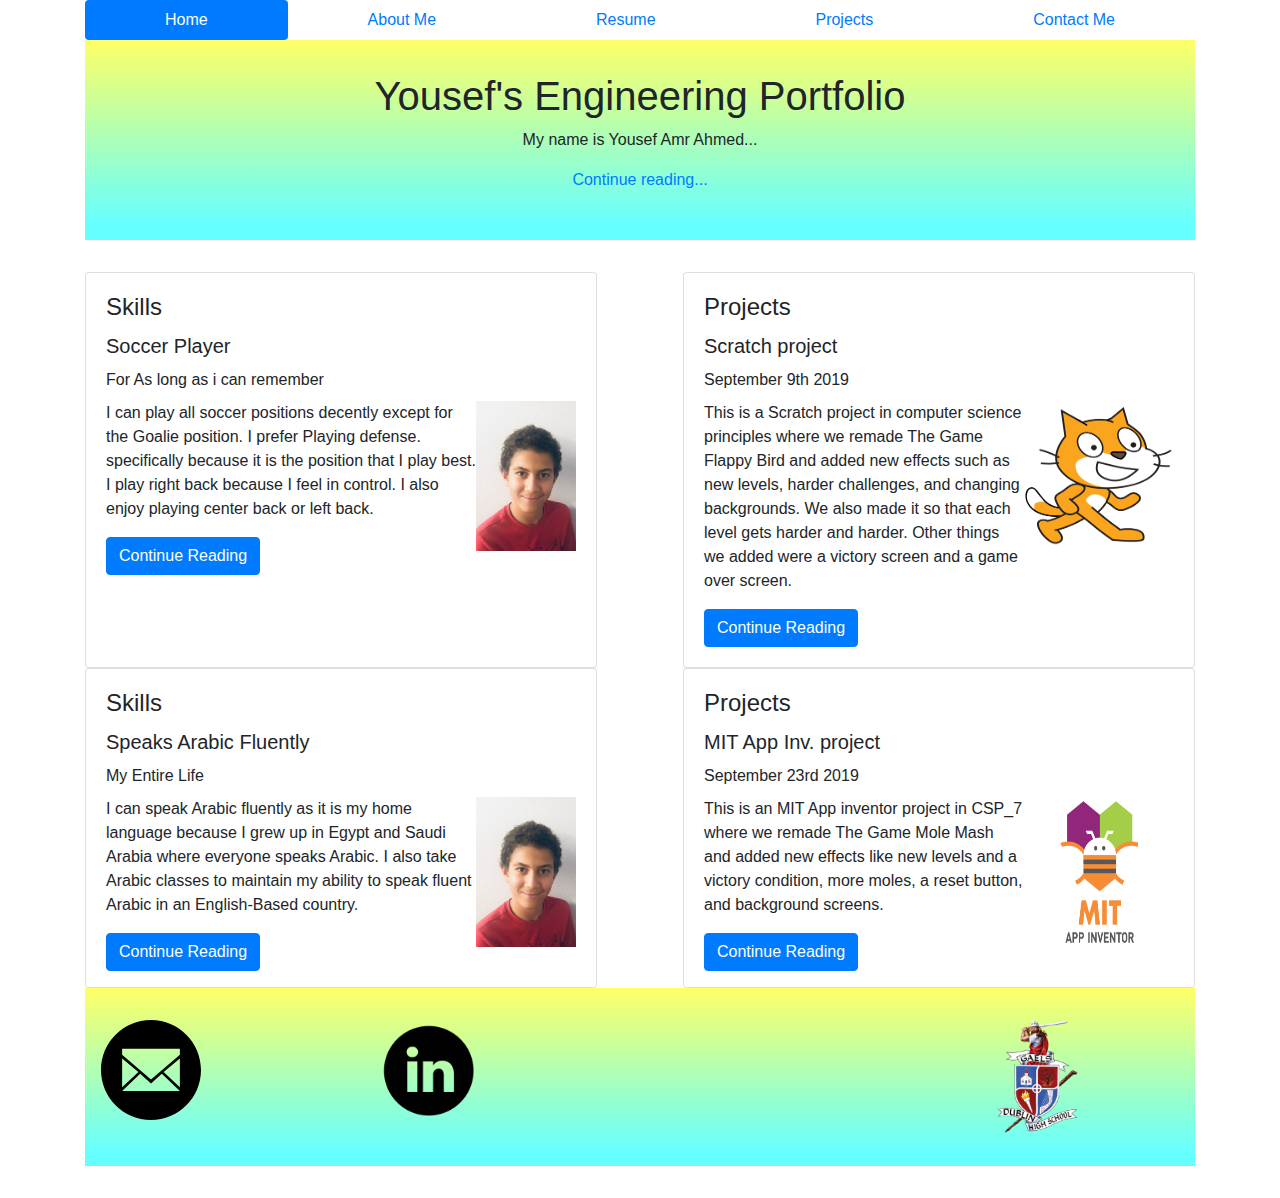
<file: index.html>
<!doctype html>
<html lang="en">

<head> <!this is the link to th Bootstrap file that adds all the styling> 
	<meta charset="utf-8"> <title> Yousef's Engineering Portfolio</title>
	<link href="Bootstrap_4.3.1/css/bootstrap.css" type='text/css' rel="stylesheet"> </head>
<! thanks to Shrayas tulsi for helping me with the nav bar > 
<body><!this is the code for the nav bar>
	<div class="container" >
		<nav class="nav nav-pills nav-fill"> <a class="nav-item nav-link active" <href="index.html">Home</a> <a class="nav-item nav-link"
			 href="Last_AboutMe.html">About Me</a> <a class="nav-item nav-link" href="Last_Resume.html">Resume</a> <a class="nav-item nav-link"
			 href="Last_Projects.html">Projects</a> <a class="nav-item nav-link" href="Last_ContactMe.html">Contact Me</a> </nav>
		<div class="jumbotron">

			<div>
				<h1 align="center">Yousef's Engineering Portfolio</h1>
				<p align="center">My name is Yousef Amr Ahmed...</p>
				<center><p align=""> <a href="Last_AboutMe.html">Continue reading...</a></p></center>
			</div>
		</div>
	 </div>
	</div>
	<div class="container"><! this is the code for the content cards>
		<div class="row">
			<div class="col">
				<div class="card" style="width: 32rem;">
					<div class="card-body">
						<h4 class="card-title">Skills
							<h5 class="card-title">Soccer Player</h5>
							<h6 class="card-title">For As long as i can remember</h6>
              
							<img src="Images/Ahmed.jpg" width="100" height="150" title="Gales icon" alt="Gales" align="right">
    <p class="card-text">I can play all soccer positions decently except for the Goalie position. I prefer Playing defense.    specifically because it is the position that I play best. I play right back because I feel in control. I also enjoy playing center back or left back.</p> 
    <a href="Last_AboutMe.html" class="btn btn-primary">Continue Reading</a>
    <br>
    <br>
    <br>
    <br>
          </div>
        </div>
      </div>
    <div class="col" align="right">
				<div class="card" style="width: 32rem;">
					<div class="card-body" align="left">
						<h4 class="card-title">Projects
							<h5 class="card-title">Scratch project</h5>
							<h6 class="card-title">September 9th 2019</h6>
							<img src="Images/scratch.png" width="150" height="150" title="Gales icon" alt="Gales" align="right">
     <p class="card-text"> This is a Scratch project in computer science principles where we remade The Game Flappy Bird and added new effects such as new levels, harder challenges, and changing backgrounds. We also made it so that each level gets harder and harder. Other things we added were a victory screen and a game over screen.</p> 
     <a href="Last_AboutMe.html" class="btn btn-primary">Continue Reading</a>
          </div>
        </div>
      </div>
    </div>
    <div class="row">
			<div class="col">
				<div class="card" style="width: 32rem; height: 20rem;"align="right" >
					<div class="card-body" align="left">
						<h4 class="card-title">Skills
							<h5 class="card-title">Speaks Arabic Fluently</h5>
							<h6 class="card-title">My Entire Life</h6>
							<img src="Images/Ahmed.jpg" width="100" height="150" title="Gales icon" alt="Gales" align="right">
    <p class="card-text">I can speak Arabic fluently as it is my home language because I grew up in Egypt and Saudi Arabia where everyone speaks Arabic. I also take Arabic classes to maintain my ability to speak fluent Arabic in an English-Based country.</p> 
    <a href="Last_AboutMe.html" class="btn btn-primary">Continue Reading</a>
          </div>
        </div>
      </div> 
      <div class="col" align="right">
				<div class="card" style="width: 32rem; height: 20rem;">
					<div class="card-body" align="left">
						<h4 class="card-title">Projects
							<h5 class="card-title">MIT App Inv. project</h5>
							<h6 class="card-title">September 23rd 2019</h6>
							<img src="Images/Mit.png" width="150" height="150" title="Gales icon" alt="Gales" align="right">
     <p class="card-text"> This is an MIT App inventor project in CSP_7 where we remade The Game Mole Mash and added new effects like new levels and a victory condition, more moles, a reset button, and background screens.  </p> 
     <a href="Last_AboutMe.html" class="btn btn-primary">Continue Reading</a>
     <! content >
          </div>
        </div> 
      </div>
    </div>
  </div>
</body>
</body> <! footer>
  <footer class="container">
  <div class="jumbotron">
    <div class="row">
      <div class="col-3">
        <a target="_blank"href='mailto:Yaghanem2005@gmail.com'>
          <img src="Images/image.svg" style='width:100px'>
        </a>
       </div>
       <div class="col-3">
         <a target="_blank"href='https://www.linkedin.com/pub/yousef-Ahmed/72/429/aa0'>
          <img src="Images/linkedin-icon-black-and-white-13.jpg" style='width:100px'>
         </a>
      </div>
    <div class='col-5'>
       <a target="_blank"href='http://www.dublin.k12.ca.us/dhs'>
        <img src="Images/DHS2.png" style='width:100px' class='float-right'>
       </a>
       
      </div>
     </div>
   </div>
</footer>
  </html>
</file>
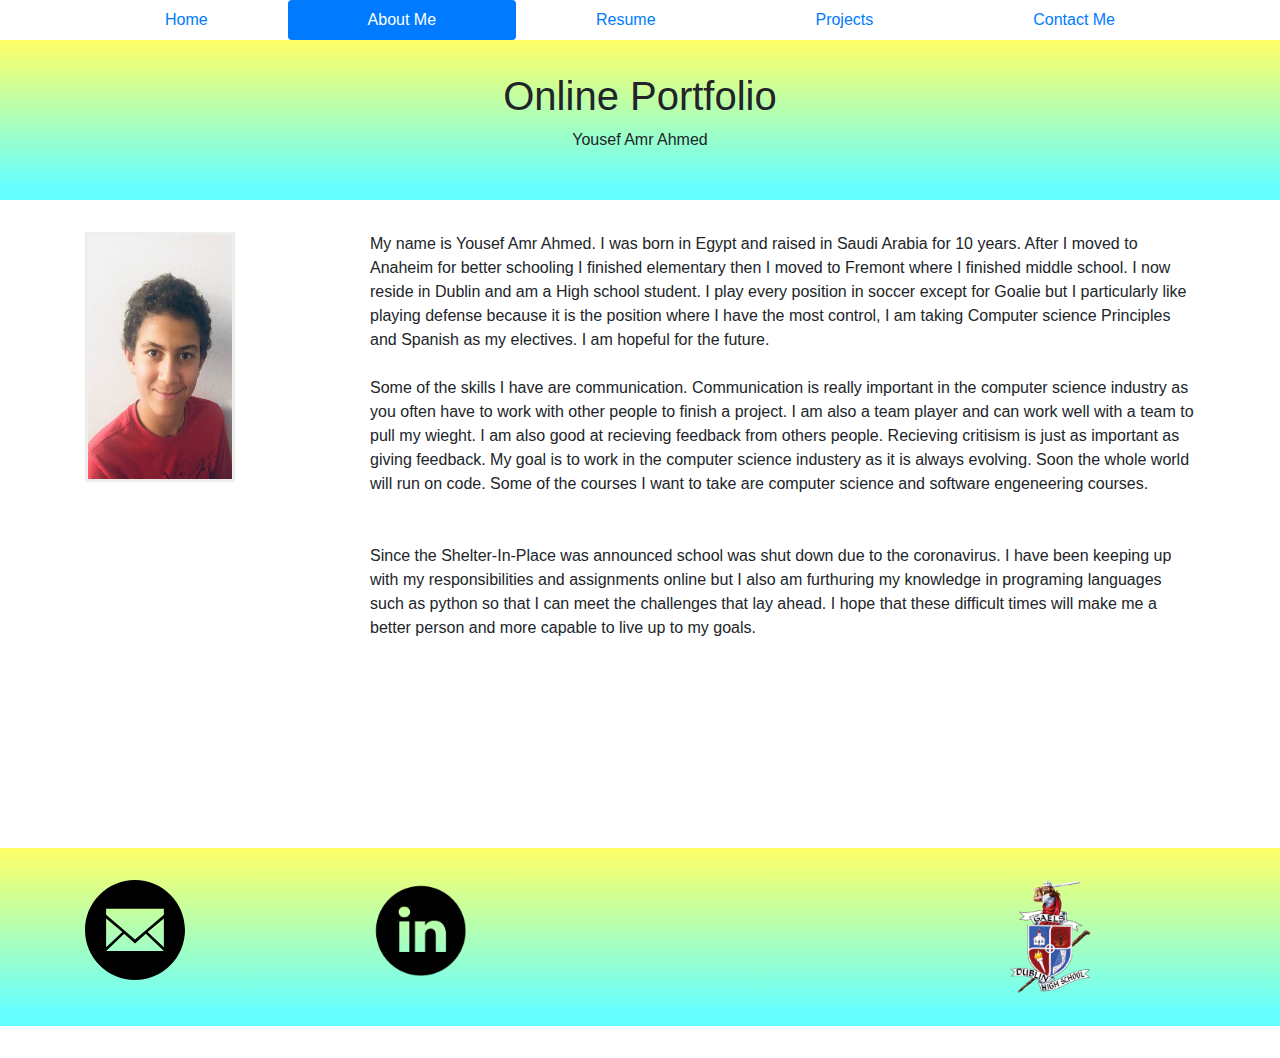
<file: Last_AboutMe.html>
<!doctype html>
<html lang="en">

<head>
	<meta charset="utf-8"> <title> Yousef's Engineering Portfolio</title>
	<link href="Bootstrap_4.3.1/css/bootstrap.css" type='text/css' rel="stylesheet"> </head>

<body>
	<div class="container"><! nav bar>
		<nav class="nav nav-pills nav-fill">           
      <a class="nav-item nav-link " href="index.html">Home</a>
       <a class="nav-item nav-link active"
			 href="Last_AboutMe.html">About Me</a> 
       <a class="nav-item nav-link" href="Last_Resume.html">Resume</a> 
       <a class="nav-item nav-link"
			 href="Last_Projects.html">Projects</a> 
       <a class="nav-item nav-link" href="Last_ContactMe.html">Contact Me</a> </nav>
	</div>
  
  <div class="jumbotron">
      <div class="container">
			<! content code>
				<h1 align=" center">Online Portfolio</h1>
				<p align="center"> Yousef Amr Ahmed</p>
		</div>
	 </div>
  <div class="container">
  <div class="row">
   <div class="col-sm-3">
            <img src="Images/Ahmed.jpg" width="150" height="250" title="Gales icon" alt="Gales" style="border: solid;border-color: rgb(238,238,238)">
           </div>
         
          <div class="col-sm">
             <p> My name is Yousef Amr Ahmed. I was born in Egypt and raised in Saudi Arabia for 10 years. After I moved to Anaheim for better schooling I finished elementary then  I moved to Fremont where I finished middle school. I now reside in Dublin and am a High school student. I play every position in soccer except for Goalie but I particularly like playing defense because it is the position where I have the most control, I am taking Computer science Principles and Spanish as my electives. I am hopeful for the future.


<br>
<br>
Some of the skills I have are communication. Communication is really important in the computer science industry as you often have to work with other people to finish a project. I am also a team player and can work well with a team to pull my wieght. I am also good at recieving feedback from others people. Recieving critisism is just as important as giving feedback. My goal is to work in the computer science industery as it is always evolving. Soon the whole world will run on code. Some of the courses I want to take are computer science and software engeneering courses.
<br>
<br>
<br>

Since the Shelter-In-Place was announced school was shut down due to the coronavirus. I have been keeping up with my responsibilities and assignments online but I also am furthuring my knowledge in programing languages such as python so that I can meet the challenges that lay ahead. I hope that these difficult times will make me a better person and more capable to live up to my goals.


             </p>
    </div>
  </div>
  </div>
  </body>
  <br>
  <br>
  <br>
  <br>
  <br>
  <br>
  <br>
  <br>
  </body> <! footer>
  <footer class="jumbotron">
  <div class="container">
    <div class="row">
      <div class="col-3">
        <a target="_blank"href='mailto:Yaghanem2005@gmail.com'>
          <img src="Images/image.svg" style='width:100px'>
        </a>
       </div>
       <div class="col-3">
         <a target="_blank"href='https://www.linkedin.com/pub/yousef-Ahmed/72/429/aa0'>
          <img src="Images/linkedin-icon-black-and-white-13.jpg" style='width:100px'>
         </a>
      </div>
    <div class='col-5'>
       <a target="_blank"href='http://www.dublin.k12.ca.us/dhs'>
        <img src="Images/DHS2.png" style='width:100px' class='float-right'>
       </a>
       
      </div>
     </div>
   </div>
</footer>
  </html>
</file>
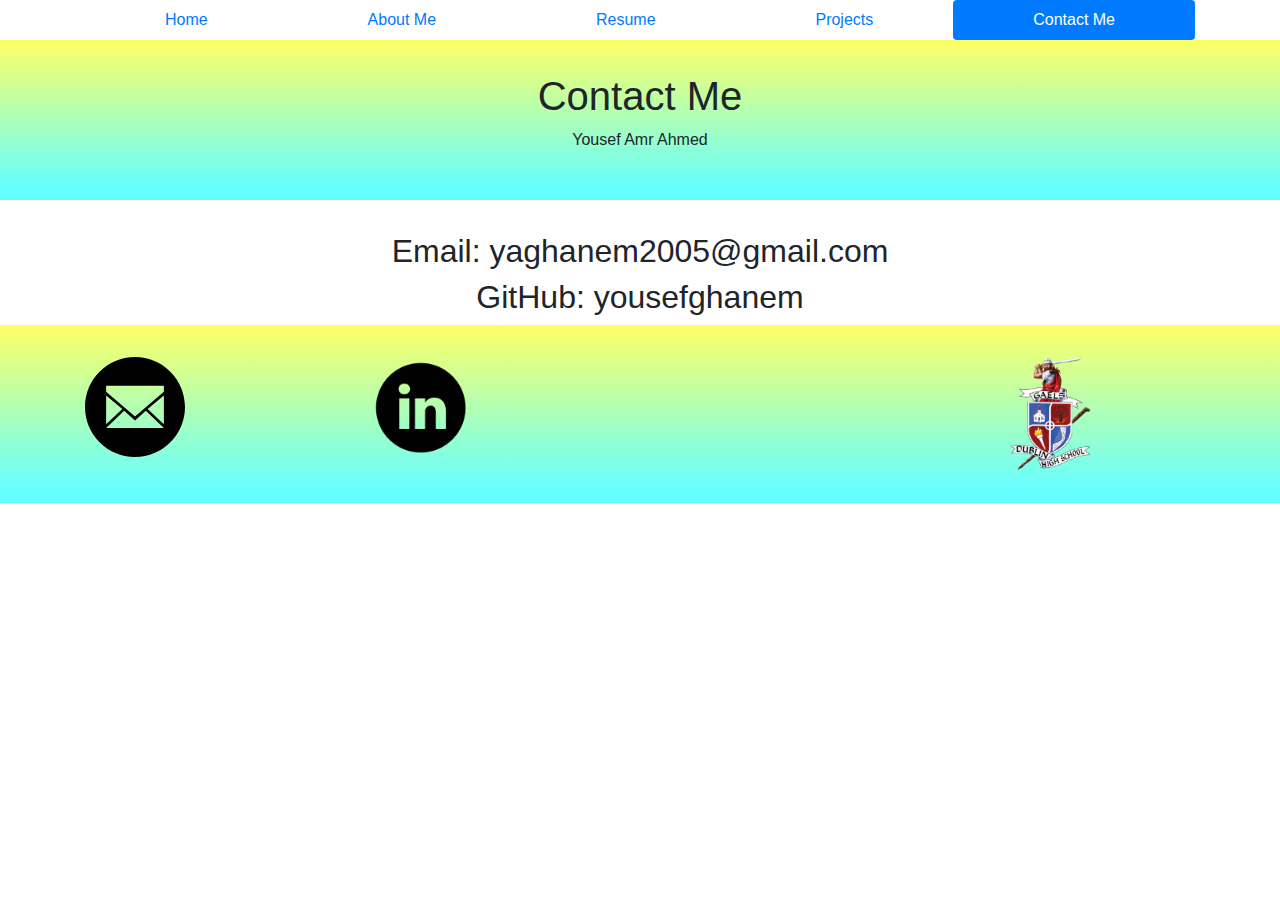
<file: Last_ContactMe.html>
<!doctype html>
<html lang="en">

<head>
	<meta charset="utf-8"> <title> Yousef's Engineering Portfolio</title>
	<link href="Bootstrap_4.3.1/css/bootstrap.css" type='text/css' rel="stylesheet"> </head>

<body>
	<div class="container"> <!nav bar >
		<nav class="nav nav-pills nav-fill">           
      <a class="nav-item nav-link " href="index.html">Home</a>
       <a class="nav-item nav-link "
			 href="Last_AboutMe.html">About Me</a> 
       <a class="nav-item nav-link " href="Last_Resume.html">Resume</a> 
       <a class="nav-item nav-link"
			 href="Last_Projects.html">Projects</a> 
       <a class="nav-item nav-link active" href="Last_ContactMe.html">Contact Me</a> </nav>
	</div>
  
  <div class="jumbotron">
      <div class="container">
			
				<h1 align="center">Contact Me</h1>
				<p align="center"> Yousef Amr Ahmed</p>
		</div>
	 </div>
  <div class="container">
  <div class="row">
            
         <! content code >
          <div class="col-sm">
             <h2 align="center"> Email: 
               yaghanem2005@gmail.com</h2>
               <h2 align="center"> GitHub: 
                yousefghanem</h2>


    </div>
  </div>
  </div>
  </body> <! footer>
  <footer class="jumbotron">
  <div class="container">
    <div class="row">
      <div class="col-3">
        <a target="_blank"href='mailto:Yaghanem2005@gmail.com'>
          <img src="Images/image.svg" style='width:100px'>
        </a>
       </div>
       <div class="col-3">
         <a target="_blank"href='https://www.linkedin.com/pub/yousef-Ahmed/72/429/aa0'>
          <img src="Images/linkedin-icon-black-and-white-13.jpg" style='width:100px'>
         </a>
      </div>
    <div class='col-5'>
       <a target="_blank"href='http://www.dublin.k12.ca.us/dhs'>
        <img src="Images/DHS2.png" style='width:100px' class='float-right'>
       </a>
       
      </div>
     </div>
   </div>
</footer>
  </html>
</file>
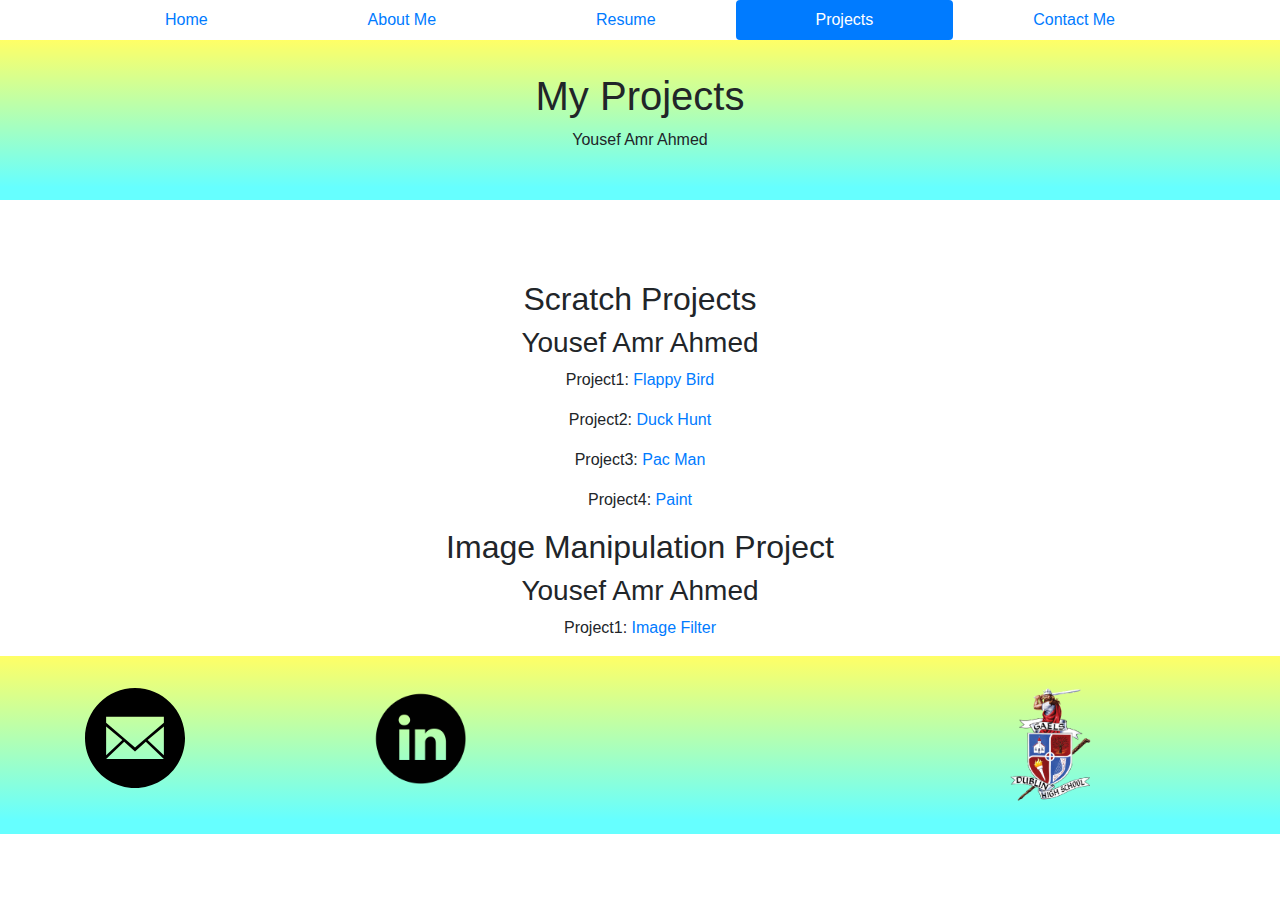
<file: Last_Projects.html>
<!doctype html>
<html lang="en">

<head>
	<meta charset="utf-8"> <title> Yousef's Engineering Portfolio</title>
	<link href="Bootstrap_4.3.1/css/bootstrap.css" type='text/css' rel="stylesheet"> </head>

<body > <! nav bar>
	<div class="container">
		<nav class="nav nav-pills nav-fill">
			<a class="nav-item nav-link " href="index.html">Home</a>
			<a class="nav-item nav-link " href="Last_AboutMe.html">About Me</a>
			<a class="nav-item nav-link" href="Last_Resume.html">Resume</a>
			<a class="nav-item nav-link active" href="Last_Projects.html">Projects</a>
			<a class="nav-item nav-link " href="Last_ContactMe.html">Contact Me</a> </nav>
	</div>

	<div class="jumbotron">
		<div class="container">

			<h1 align="center">My Projects</h1>
			<p align="center"> Yousef Amr Ahmed</p>
		</div>
	</div>
	<br>
   <br>
<! content code>
  <div class="container">
<div class="col">
            
      <div class="container" align="center">
			
				<h2 align="center">Scratch Projects</h2>
				<h3 align="center"> Yousef Amr Ahmed</h3>
        <p> Project1: <a href='https://scratch.mit.edu/projects/328122184/''>Flappy Bird </a></p>
        <p> Project2: <a href='https://scratch.mit.edu/projects/184906569/'>Duck Hunt </a></p>
        <p> Project3: <a href='https://scratch.mit.edu/projects/195315646/'>Pac Man </a></p>
        <p> Project4: <a href='https://scratch.mit.edu/projects/183394938/'>Paint </a></p>
		</div>
	 </div>
         
         <div class="container">
  <div class="row">
    <div class="col">
            
      <div class="container" align="center">
			
				<h2 align="center">Image Manipulation Project</h2>
				<h3 align="center"> Yousef Amr Ahmed</h3>
        <p> Project1: <a href='https://repl.it/@Ahmed107130/147-Image-Artist'>Image Filter</a></p>
       
		</div>
	 </div>
          


    </div>
  </div>
  </div>
  </body> <! footer>
  <footer class="jumbotron">
  <div class="container">
    <div class="row">
      <div class="col-3">
        <a target="_blank"href='mailto:Yaghanem2005@gmail.com'>
          <img src="Images/image.svg" style='width:100px'>
        </a>
       </div>
       <div class="col-3">
         <a target="_blank"href='https://www.linkedin.com/pub/yousef-Ahmed/72/429/aa0'>
          <img src="Images/linkedin-icon-black-and-white-13.jpg" style='width:100px'>
         </a>
      </div>
    <div class='col-5'>
       <a target="_blank"href='http://www.dublin.k12.ca.us/dhs'>
        <img src="Images/DHS2.png" style='width:100px' class='float-right'>
       </a>
       
      </div>
     </div>
   </div>
</footer>
  </html>
</file>
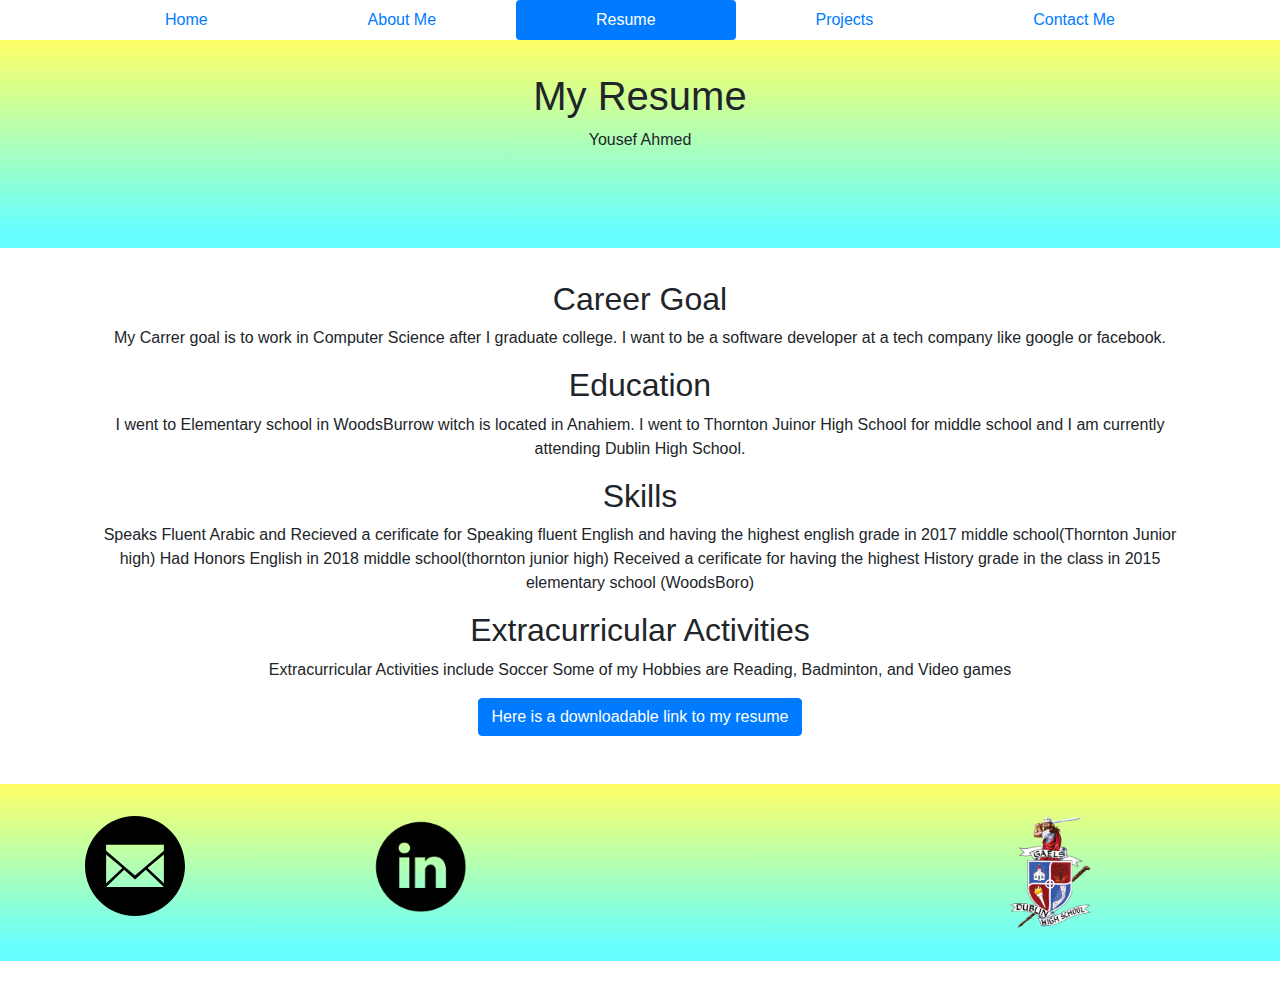
<file: Last_Resume.html>
<!doctype html>
<html lang="en">

<head>
	<meta charset="utf-8"> <title> Yousef's Engineering Portfolio</title>
	<link href="Bootstrap_4.3.1/css/bootstrap.css" type='text/css' rel="stylesheet"> </head>

<body>
	<div class="container"><! nav bar >
		<nav class="nav nav-pills nav-fill">           
      <a class="nav-item nav-link " href="index.html">Home</a>
       <a class="nav-item nav-link "
			 href="Last_AboutMe.html">About Me</a> 
       <a class="nav-item nav-link active " href="Last_Resume.html">Resume</a> 
       <a class="nav-item nav-link "
			 href="Last_Projects.html">Projects</a> 
       <a class="nav-item nav-link " href="Last_ContactMe.html">Contact Me</a> </nav>
	</div>
  
  <div class="jumbotron">
      <div class="container">
			
				<h1 align = "center"> My Resume</h1>
        <p align = "center"> Yousef Ahmed</p>
        <br> 
        <br> 
      </div>
     </div>
   </div>
   <div class="container">
   <h2 align="center"> Career Goal</h2><! Content code>
<p align="center">My Carrer goal is to work in Computer Science after I graduate college. I want to be a software developer at a tech company like google or facebook.</p>
<h2 align="center">Education</h2>
<p align="center">I went to Elementary school in WoodsBurrow witch is located in Anahiem. I went to Thornton Juinor High School for middle school and I am currently attending Dublin High School. </p>
<h2 align="center">Skills</h2>
<p align="center">Speaks Fluent Arabic and Recieved a cerificate for Speaking fluent English and having the highest english grade in 2017 middle school(Thornton Junior high) Had Honors English in 2018 middle school(thornton junior high) Received a cerificate for having the highest History grade in the class in 2015 elementary school (WoodsBoro)
</p>
<h2 align="center">Extracurricular Activities</h2>
<p align="center"> Extracurricular Activities include Soccer
  Some of my Hobbies are Reading, Badminton, and Video games
</p>
 <center><a  target="_blank"   href="Images/Untitled document.pdf" class="btn btn-primary" > Here is a downloadable link to my resume </a></center>
		</div>
	 </div>
   </div>
   <br>
   <br>
</body>
    </div>
  </div>
  </div>
  </body>
  <footer class="jumbotron"> <! footer >
  <div class="container">
    <div class="row">
      <div class="col-3">
        <a  target="_blank"href='mailto:Yaghanem2005@gmail.com'>
          <img src="Images/image.svg" style='width:100px'>
        </a>
       </div>
       <div class="col-3">
         <a target="_blank" href='https://www.linkedin.com/pub/yousef-Ahmed/72/429/aa0'>
          <img src="Images/linkedin-icon-black-and-white-13.jpg" style='width:100px'>
         </a>
      </div>
    <div class='col-5'>
       <a  target="_blank"href='http://www.dublin.k12.ca.us/dhs'>
        <img src="Images/DHS2.png" style='width:100px' class='float-right'>
       </a>
</footer> 
  </html>
</file>
